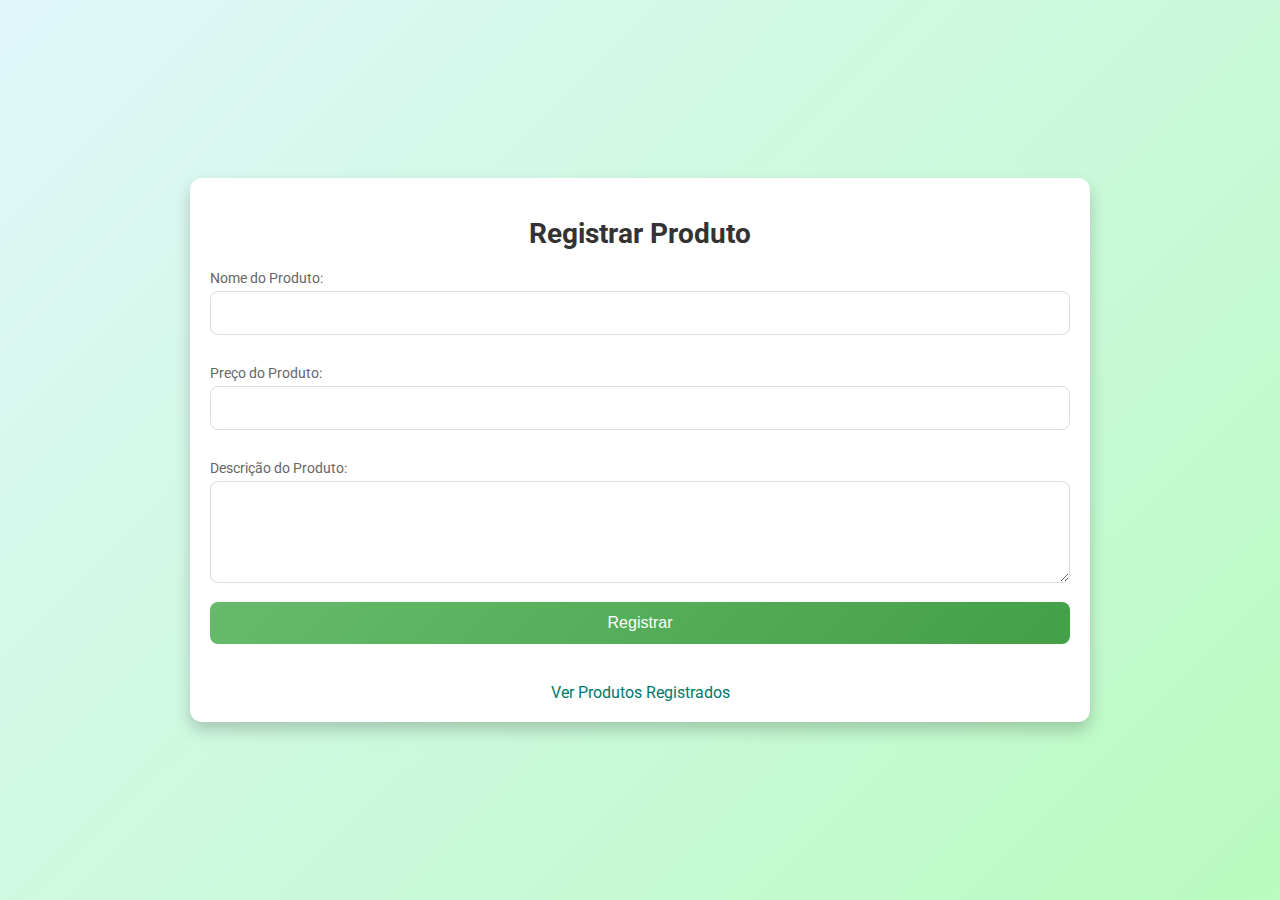
<file: Loja/produtos.html>
<!DOCTYPE html>
<html lang="pt-BR">
<head>
    <meta charset="UTF-8">
    <meta name="viewport" content="width=device-width, initial-scale=1.0">
    <title>Registro de Produtos</title>
    <link rel="stylesheet" href="styles.css">
</head>
<body>
    <div class="container">
        <h1>Registrar Produto</h1>
        <form action="register_product.php" method="post">
            <label for="product_name">Nome do Produto:</label>
            <input type="text" id="product_name" name="product_name" required>

            <label for="product_price">Preço do Produto:</label>
            <input type="number" id="product_price" name="product_price" step="0.01" required>

            <label for="product_description">Descrição do Produto:</label>
            <textarea id="product_description" name="product_description" rows="4" required></textarea>

            <button type="submit">Registrar</button>
        </form>
        <br>
        <a href="view_products.php" class="view-link">Ver Produtos Registrados</a>
    </div>
</body>
</html>
</file>
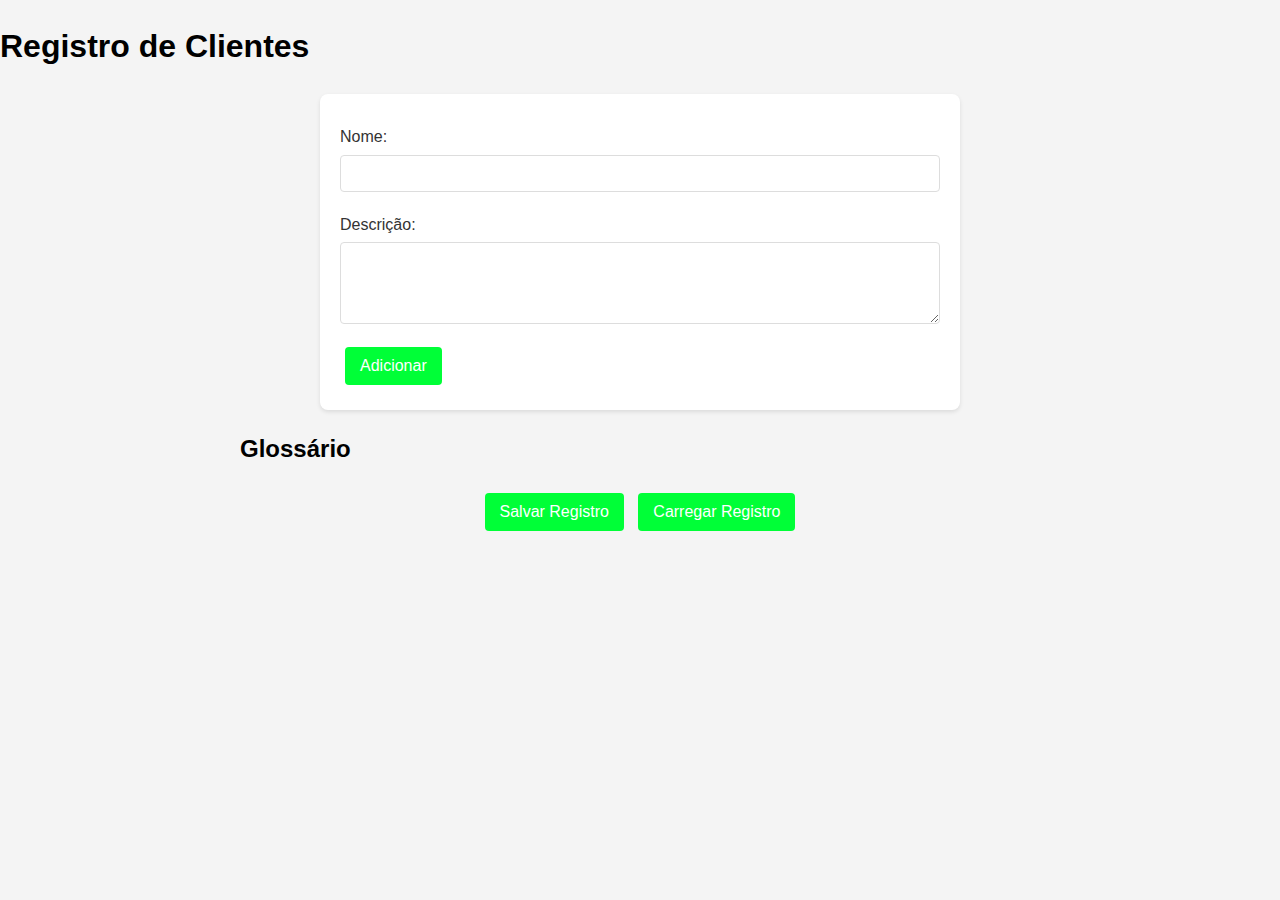
<file: Loja/registro.html>
<!DOCTYPE html>
<html lang="en">
<head>
    <meta charset="UTF-8">
    <meta name="viewport" content="width=device-width, initial-scale=1.0">
    <title>Registro</title>
    <style>
        /* Reset básico e estilização global */
        body {
            font-family: Arial, sans-serif;
            line-height: 1.6;
            margin: 0;
            padding: 0;
            background-color: #f4f4f4;
            color: #333;
        }
        h1, h2 {
            color: #000;
        }
        form {
            background: #fff;
            padding: 20px;
            border-radius: 8px;
            box-shadow: 0 2px 4px rgba(0, 0, 0, 0.1);
            margin: 20px auto;
            max-width: 600px;
        }
        label {
            display: block;
            margin: 10px 0 5px;
        }
        input[type="text"], textarea {
            width: 100%;
            padding: 10px;
            margin-bottom: 10px;
            border: 1px solid #ddd;
            border-radius: 4px;
            box-sizing: border-box;
        }
        textarea {
            resize: vertical;
        }
        .btn {
            cursor: pointer;
            background-color: #00ff37;
            color: white;
            border: none;
            padding: 10px 15px;
            text-align: center;
            text-decoration: none;
            display: inline-block;
            font-size: 16px;
            margin: 5px;
            transition: background-color 0.3s ease, transform 0.2s ease;
            border-radius: 4px;
        }
        .btn:hover {
            background-color: #004494;
        }
        .btn:active {
            transform: scale(0.98);
        }
        #glossary-container {
            margin: 20px auto;
            max-width: 800px;
        }
        .term {
            background: #fff;
            border-radius: 4px;
            padding: 10px;
            margin-bottom: 10px;
            border: 1px solid #ddd;
            box-shadow: 0 1px 3px rgba(0, 0, 0, 0.1);
            display: flex;
            justify-content: space-between;
            align-items: center;
        }
        .term strong {
            color: #0056b3;
        }
        .edit-btn, .delete-btn {
            cursor: pointer;
            background: transparent;
            border: none;
            color: #0056b3;
            font-size: 14px;
            margin-left: 10px;
            transition: color 0.3s ease;
        }
        .edit-btn:hover {
            color: #003d7a;
        }
        .delete-btn:hover {
            color: #b30000;
        }
        /* Estilos para o modal */
        .modal {
            display: none;
            position: fixed;
            z-index: 1000;
            left: 0;
            top: 0;
            width: 100%;
            height: 100%;
            overflow: auto;
            background-color: rgba(0, 0, 0, 0.5);
            padding-top: 60px;
        }
        .modal-content {
            background-color: #fff;
            margin: 5% auto;
            padding: 20px;
            border-radius: 8px;
            box-shadow: 0 2px 4px rgba(0, 0, 0, 0.2);
            width: 90%;
            max-width: 600px;
        }
        .close {
            color: #aaa;
            float: right;
            font-size: 24px;
            font-weight: bold;
            cursor: pointer;
        }
        .close:hover,
        .close:focus {
            color: #000;
            text-decoration: none;
        }
    </style>
</head>
<body>
    <h1>Registro de Clientes</h1>
    
    <!-- Formulário para adicionar um novo termo -->
    <form id="form">
        <label for="term">Nome:</label>
        <input type="text" id="term" required>
        <label for="definition">Descrição:</label>
        <textarea id="definition" rows="4" required></textarea>
        <button type="submit" class="btn">Adicionar</button>
    </form>

    <!-- Container para exibir os termos do glossário -->
    <div id="glossary-container">
        <h2>Glossário</h2>
        <div id="glossary"></div>
    </div>

    <!-- Botões para salvar e carregar o glossário -->
    <div id="button-container" style="text-align: center;">
        <button id="saveBtn" class="btn">Salvar Registro</button>
        <button id="loadBtn" class="btn">Carregar Registro</button>
    </div>

    <!-- Modal para edição de termos -->
    <div id="editModal" class="modal">
        <div class="modal-content">
            <span class="close" onclick="closeModal()">&times;</span>
            <h2>Editar Registro</h2>
            <label for="editTerm">Nome:</label>
            <input type="text" id="editTerm" required>
            <label for="editDefinition">Descrição:</label>
            <textarea id="editDefinition" rows="4" required></textarea>
            <button id="updateBtn" class="btn">Atualizar</button>
        </div>
    </div>

    <script>
        // Variável para armazenar os termos do glossário
        let glossary = [];

        // Função para adicionar um termo ao glossário
        function addTerm(term, definition) {
            glossary.push({ term, definition });
            renderGlossary();
        }

        // Função para exibir o glossário na página
        function renderGlossary() {
            const glossaryContainer = document.getElementById('glossary');
            glossaryContainer.innerHTML = '';
            glossary.forEach((term, index) => {
                const termElement = document.createElement('div');
                termElement.classList.add('term');
                termElement.innerHTML = `
                    <div>
                        <strong>${term.term}:</strong> ${term.definition}
                    </div>
                    <div>
                        <button class="edit-btn" onclick="openModal(${index})">Editar</button>
                        <button class="delete-btn" onclick="deleteTerm(${index})">Excluir</button>
                    </div>
                `;
                glossaryContainer.appendChild(termElement);
            });
        }

        // Função para abrir o modal de edição
        function openModal(index) {
            const term = glossary[index].term;
            const definition = glossary[index].definition;
            document.getElementById('editTerm').value = term;
            document.getElementById('editDefinition').value = definition;
            // Mostrar o modal
            const modal = document.getElementById('editModal');
            modal.style.display = 'block';
            // Atualizar o termo no glossário ao clicar em Atualizar
            document.getElementById('updateBtn').onclick = function() {
                const newTerm = document.getElementById('editTerm').value.trim();
                const newDefinition = document.getElementById('editDefinition').value.trim();
                if (newTerm !== '' && newDefinition !== '') {
                    glossary[index].term = newTerm;
                    glossary[index].definition = newDefinition;
                    renderGlossary();
                    closeModal();
                } else {
                    alert('Por favor, preencha ambos os campos.');
                }
            };
        }

        // Função para fechar o modal
        function closeModal() {
            const modal = document.getElementById('editModal');
            modal.style.display = 'none';
        }

        // Função para excluir um termo do glossário
        function deleteTerm(index) {
            if (confirm('Tem certeza que deseja excluir este termo?')) {
                glossary.splice(index, 1);
                renderGlossary();
            }
        }

        // Event listener para adicionar um termo quando o formulário for enviado
        document.getElementById('form').addEventListener('submit', function(event) {
            event.preventDefault();
            const term = document.getElementById('term').value.trim();
            const definition = document.getElementById('definition').value.trim();
            if (term !== '' && definition !== '') {
                addTerm(term, definition);
                document.getElementById('term').value = '';
                document.getElementById('definition').value = '';
            } else {
                alert('Por favor, preencha ambos os campos.');
            }
        });

        // Event listener para salvar o glossário
        document.getElementById('saveBtn').addEventListener('click', function() {
            // Converter o glossário para JSON
            const glossaryJSON = JSON.stringify(glossary);
            // Criar um objeto Blob contendo o JSON
            const blob = new Blob([glossaryJSON], { type: 'application/json'});
            // Criar um link para fazer o download do arquivo
            const url = URL.createObjectURL(blob);
            const a = document.createElement('a');
            a.href = url;
            a.download = 'glossario.json';
            document.body.appendChild(a);
            a.click();
            // Limpar o link da memória
            setTimeout(() => {
                URL.revokeObjectURL(url);
                document.body.removeChild(a);
            }, 0);
        });
        
        // Event listener para carregar o glossário
        document.getElementById('loadBtn').addEventListener('click', function() {
            const input = document.createElement('input');
            input.type = 'file';
            input.accept = 'application/json';
            input.onchange = function(event) {
                const file = event.target.files[0];
                const reader = new FileReader();
                reader.onload = function() {
                    try {
                        // Ler o conteúdo do arquivo como JSON
                        const glossaryJSON = reader.result;
                        glossary = JSON.parse(glossaryJSON);
                        // Exibir o glossário na página
                        renderGlossary();
                    } catch (error) {
                        console.error('Erro ao carregar o glossário:', error);
                    }
                };
                reader.readAsText(file);
            };
            input.click();
        });
    </script>
</body>
</html>
</file>
<file: Loja/styles.css>
/* Adiciona a fonte do Google Fonts para um visual mais moderno */
@import url('https://fonts.googleapis.com/css2?family=Roboto:wght@400;500;700&display=swap');

body {
    font-family: 'Roboto', sans-serif;
    background: linear-gradient(135deg, #e0f7fa, #b9fbc0);
    margin: 0;
    display: flex;
    justify-content: center;
    align-items: center;
    height: 100vh;
}

.container {
    background: #fff;
    padding: 20px;
    border-radius: 12px;
    box-shadow: 0 8px 16px rgba(0, 0, 0, 0.2);
    width: 90%;
    max-width: 900px;
    margin: 20px;
    box-sizing: border-box;
}

h1 {
    font-size: 28px;
    margin-bottom: 20px;
    color: #333;
    text-align: center;
}

label {
    display: block;
    margin: 15px 0 5px;
    color: #666;
    font-size: 14px;
}

input[type="text"], input[type="number"], textarea {
    width: 100%;
    padding: 12px;
    margin-bottom: 15px;
    border: 1px solid #ddd;
    border-radius: 8px;
    box-sizing: border-box;
    font-size: 16px;
    transition: border-color 0.3s ease, box-shadow 0.3s ease;
}

input[type="text"]:focus, input[type="number"]:focus, textarea:focus {
    border-color: #26c6da;
    box-shadow: 0 0 8px rgba(38, 198, 218, 0.5);
    outline: none;
}

textarea {
    resize: vertical;
}

button {
    width: 100%;
    padding: 12px;
    background: linear-gradient(135deg, #66bb6a, #43a047);
    border: none;
    color: white;
    font-size: 16px;
    border-radius: 8px;
    cursor: pointer;
    transition: background 0.3s ease, transform 0.3s ease;
}

button:hover {
    background: linear-gradient(135deg, #43a047, #66bb6a);
    transform: scale(1.05);
}

.table {
    width: 100%;
    border-collapse: collapse;
    margin-top: 20px;
}

table {
    width: 100%;
    border-radius: 8px;
    overflow: hidden;
    box-shadow: 0 8px 16px rgba(0, 0, 0, 0.2);
}

th, td {
    padding: 12px;
    text-align: left;
    border-bottom: 1px solid #ddd;
}

th {
    background-color: #e0f2f1;
    color: #333;
    font-size: 16px;
}

tr:nth-child(even) {
    background-color: #f5f5f5;
}

tr:hover {
    background-color: #e0f7fa;
}

.view-link {
    display: block;
    text-align: center;
    margin-top: 20px;
    color: #00796b;
    text-decoration: none;
    font-size: 16px;
    transition: color 0.3s ease;
}

.view-link:hover {
    color: #004d40;
    text-decoration: underline;
}

a {
    color: #00796b;
    text-decoration: none;
    transition: color 0.3s ease;
}

a:hover {
    color: #004d40;
}
</file>
